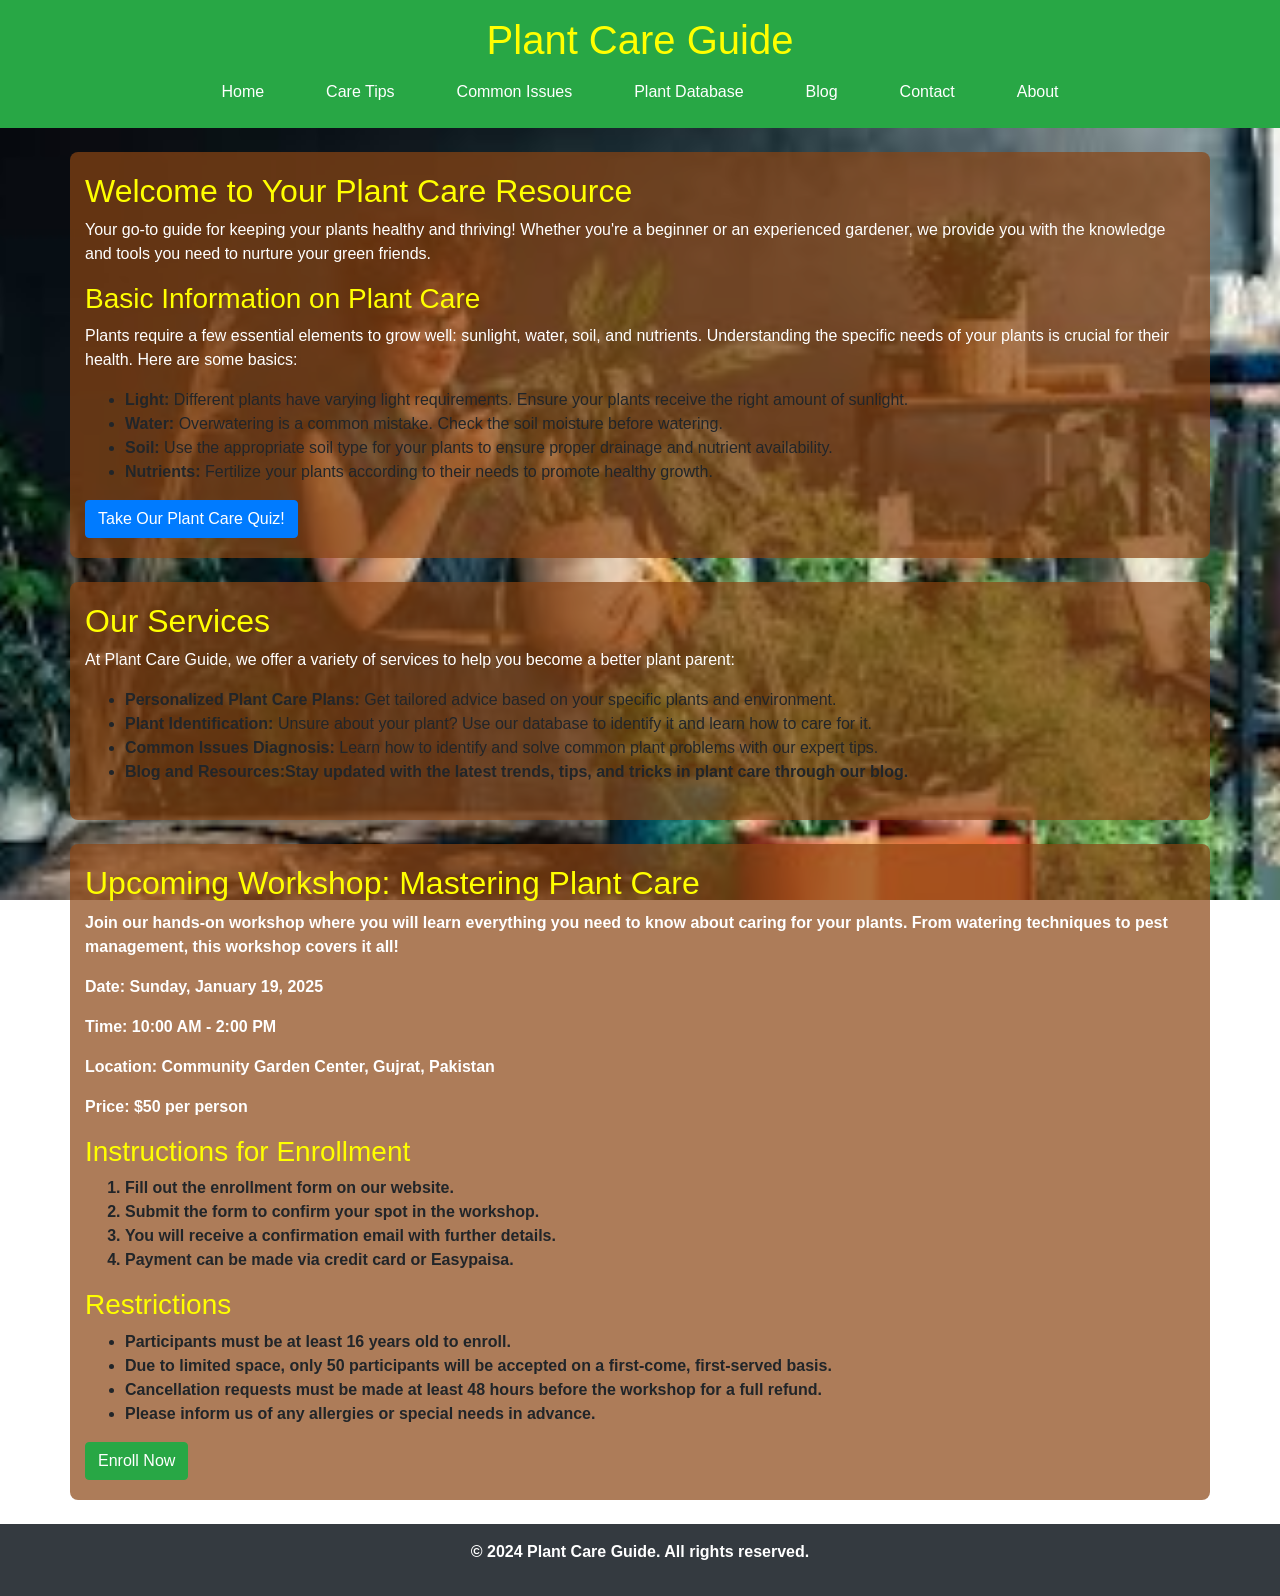
<file: index.html>
<!DOCTYPE html>
<html lang="en">
<head>
    <meta charset="UTF-8">
    <meta name="viewport" content="width=device-width, initial-scale=1.0">
    <title>Plant Care Guide - Home</title>
    <link rel="stylesheet" href="styles.css"> <!-- Link to your custom CSS -->
    <link rel="stylesheet" href="https://cdnjs.cloudflare.com/ajax/libs/font-awesome/5.15.4/css/all.min.css">
    <!-- Bootstrap CSS -->
    <link rel="stylesheet" href="https://stackpath.bootstrapcdn.com/bootstrap/4.5.2/css/bootstrap.min.css">
</head>
<body>

<header class="bg-success text-white text-center py-3">
    <h1>Plant Care Guide</h1>
    <nav>
        <ul class="nav justify-content-center">
            <li class="nav-item"><a class="nav-link text-white" href="index.html">Home</a></li>
            <li class="nav-item"><a class="nav-link text-white" href="care-tips.html">Care Tips</a></li>
            <li class="nav-item"><a class="nav-link text-white" href="common-issues.html">Common Issues</a></li>
            <li class="nav-item"><a class="nav-link text-white" href="plant-database.html">Plant Database</a></li>
            <li class="nav-item"><a class="nav-link text-white" href="blog.html">Blog</a></li>
            <li class="nav-item"><a class="nav-link text-white" href="contact.html">Contact</a></li>
            <li class="nav-item"><a class="nav-link text-white" href="about.html">About</a></li>
        </ul>
    </nav>
</header>

<section class="container my-4">
    <h2>Welcome to Your Plant Care Resource</h2>
    <p>Your go-to guide for keeping your plants healthy and thriving! Whether you're a beginner or an experienced gardener, we provide you with the knowledge and tools you need to nurture your green friends.</p>
    
    <h3>Basic Information on Plant Care</h3>
    <p>Plants require a few essential elements to grow well: sunlight, water, soil, and nutrients. Understanding the specific needs of your plants is crucial for their health. Here are some basics:</p>
    <ul>
        <li><strong>Light:</strong> Different plants have varying light requirements. Ensure your plants receive the right amount of sunlight.</li>
        <li><strong>Water:</strong> Overwatering is a common mistake. Check the soil moisture before watering.</li>
        <li><strong>Soil:</strong> Use the appropriate soil type for your plants to ensure proper drainage and nutrient availability.</li>
        <li><strong>Nutrients:</strong> Fertilize your plants according to their needs to promote healthy growth.</li>
    </ul>

    <button class="btn btn-primary" id="quizButton">Take Our Plant Care Quiz!</button>
</section>

<section class="container my-4">
    <h2>Our Services</h2>
    <p>At Plant Care Guide, we offer a variety of services to help you become a better plant parent:</p>
    <ul>
        <li><strong>Personalized Plant Care Plans:</strong> Get tailored advice based on your specific plants and environment.</li>
        <li><strong>Plant Identification:</strong> Unsure about your plant? Use our database to identify it and learn how to care for it.</li>
        <li><strong>Common Issues Diagnosis:</strong> Learn how to identify and solve common plant problems with our expert tips.</li>
        <li><strong>Blog and Resources:</ li>Stay updated with the latest trends, tips, and tricks in plant care through our blog.</li>
    </ul>
</section>

<section class="container my-4">
    <h2>Upcoming Workshop: Mastering Plant Care</h2>
    <p>Join our hands-on workshop where you will learn everything you need to know about caring for your plants. From watering techniques to pest management, this workshop covers it all!</p>
    <p><strong>Date:</strong> Sunday, January 19, 2025</p>
    <p><strong>Time:</strong> 10:00 AM - 2:00 PM</p>
    <p><strong>Location:</strong> Community Garden Center, Gujrat, Pakistan</p>
    <p><strong>Price:</strong> $50 per person</p>

    <h3>Instructions for Enrollment</h3>
    <ol>
        <li>Fill out the enrollment form on our website.</li>
        <li>Submit the form to confirm your spot in the workshop.</li>
        <li>You will receive a confirmation email with further details.</li>
        <li>Payment can be made via credit card or Easypaisa.</li>
    </ol>

    <h3>Restrictions</h3>
    <ul>
        <li>Participants must be at least 16 years old to enroll.</li>
        <li>Due to limited space, only 50 participants will be accepted on a first-come, first-served basis.</li>
        <li>Cancellation requests must be made at least 48 hours before the workshop for a full refund.</li>
        <li>Please inform us of any allergies or special needs in advance.</li>
    </ul>

    <button class="btn btn-success" id="enrollButton">Enroll Now</button>
</section>

<footer class="bg-dark text-white text-center py-3">
    <p>&copy; 2024 Plant Care Guide. All rights reserved.</p>
</footer>


<script>
    // JavaScript to handle button clicks
    document.getElementById('quizButton').addEventListener('click', function() {
        window.location.href = 'quiz.html'; // Redirect to the quiz page
    });

    document.getElementById('enrollButton').addEventListener('click', function() {
        window.location.href = 'enrollment.html'; // Redirect to the enrollment page
    });
</script>
</body>
</html>
</file>
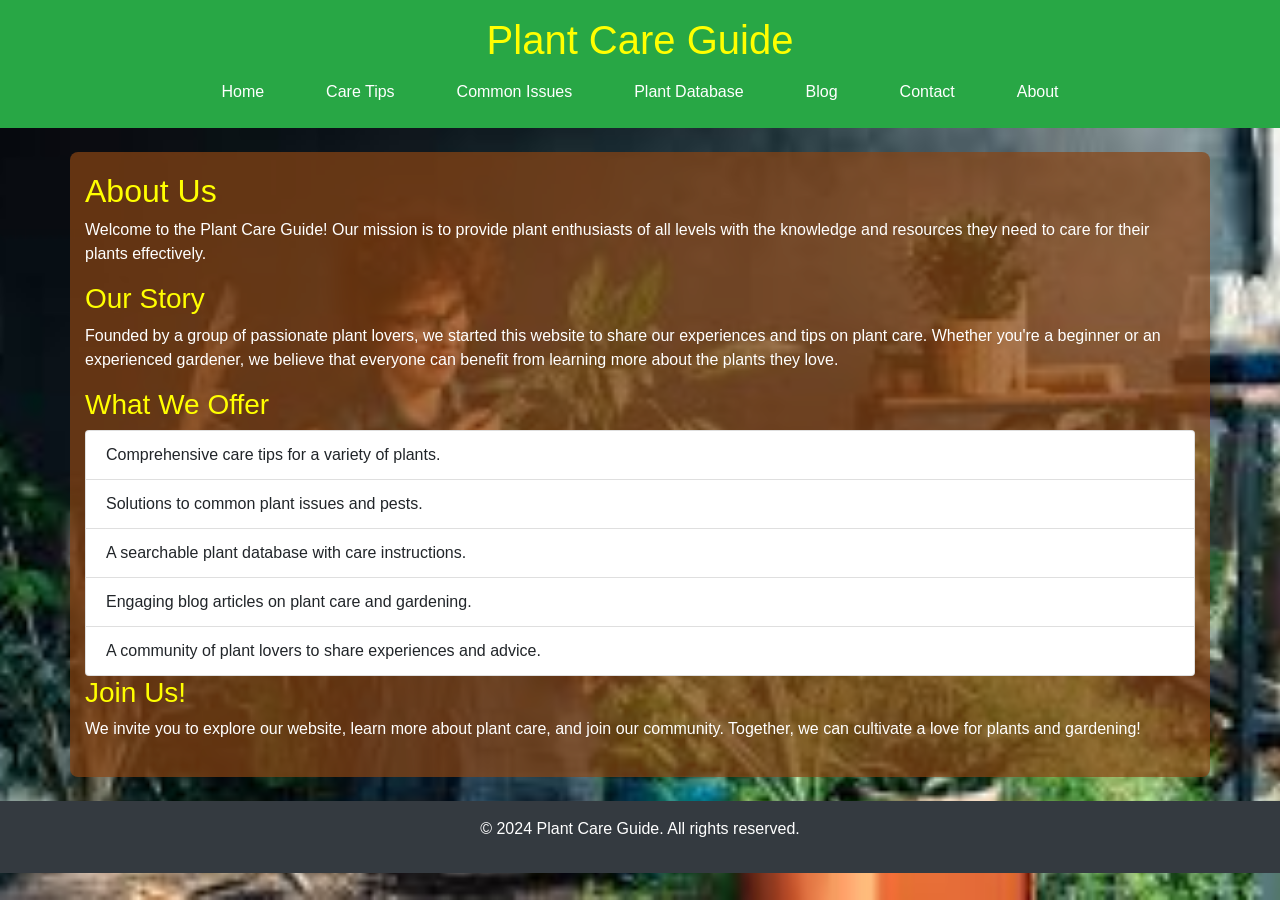
<file: about.html>
<!DOCTYPE html>
<html lang="en">
<head>
    <meta charset="UTF-8">
    <meta name="viewport" content="width=device-width, initial-scale=1.0">
    <title>Plant Care Guide - About</title>
    <link rel="stylesheet" href="styles.css">
    <!-- Bootstrap CSS -->
    <link rel="stylesheet" href="https://stackpath.bootstrapcdn.com/bootstrap/4.5.2/css/bootstrap.min.css">
</head>
<body>

<header class="bg-success text-white text-center py-3">
    <h1>Plant Care Guide</h1>
    <nav>
        <ul class="nav justify-content-center">
            <li class="nav-item"><a class="nav-link text-white" href="index.html">Home</a></li>
            <li class="nav-item"><a class="nav-link text-white" href="care-tips.html">Care Tips</a></li>
            <li class="nav-item"><a class="nav-link text-white" href="common-issues.html">Common Issues</a></li>
            <li class="nav-item"><a class="nav-link text-white" href="plant-database.html">Plant Database</a></li>
            <li class="nav-item"><a class="nav-link text-white" href="blog.html">Blog</a></li>
            <li class="nav-item"><a class="nav-link text-white" href="contact.html">Contact</a></li>
            <li class="nav-item"><a class="nav-link text-white" href="about.html">About</a></li>
        </ul>
    </nav>
</header>

<section class="container my-4">
    <h2>About Us</h2>
    <p>Welcome to the Plant Care Guide! Our mission is to provide plant enthusiasts of all levels with the knowledge and resources they need to care for their plants effectively.</p>
    
    <h3>Our Story</h3>
    <p>Founded by a group of passionate plant lovers, we started this website to share our experiences and tips on plant care. Whether you're a beginner or an experienced gardener, we believe that everyone can benefit from learning more about the plants they love.</p>

    <h3>What We Offer</h3>
    <ul class="list-group">
        <li class="list-group-item">Comprehensive care tips for a variety of plants.</li>
        <li class="list-group-item">Solutions to common plant issues and pests.</li>
        <li class="list-group-item">A searchable plant database with care instructions.</li>
        <li class="list-group-item">Engaging blog articles on plant care and gardening.</li>
        <li class="list-group-item">A community of plant lovers to share experiences and advice.</li>
    </ul>

    <h3>Join Us!</h3>
    <p>We invite you to explore our website, learn more about plant care, and join our community. Together, we can cultivate a love for plants and gardening!</p>
</section>

<footer class="bg-dark text-white text-center py-3">
    <p>&copy; 2024 Plant Care Guide. All rights reserved.</p>
</footer>

<!-- Bootstrap JS and dependencies -->
<script src="https://code.jquery.com/jquery-3.5.1.slim.min.js"></script>
<script src="https://cdn.jsdelivr.net/npm/@popperjs/core@2.9.2/dist/umd/popper.min.js"></script>
<script src="https://stackpath.bootstrapcdn.com/bootstrap/4.5.2/js/bootstrap.min.js"></script>

</body>
</html>
</file>
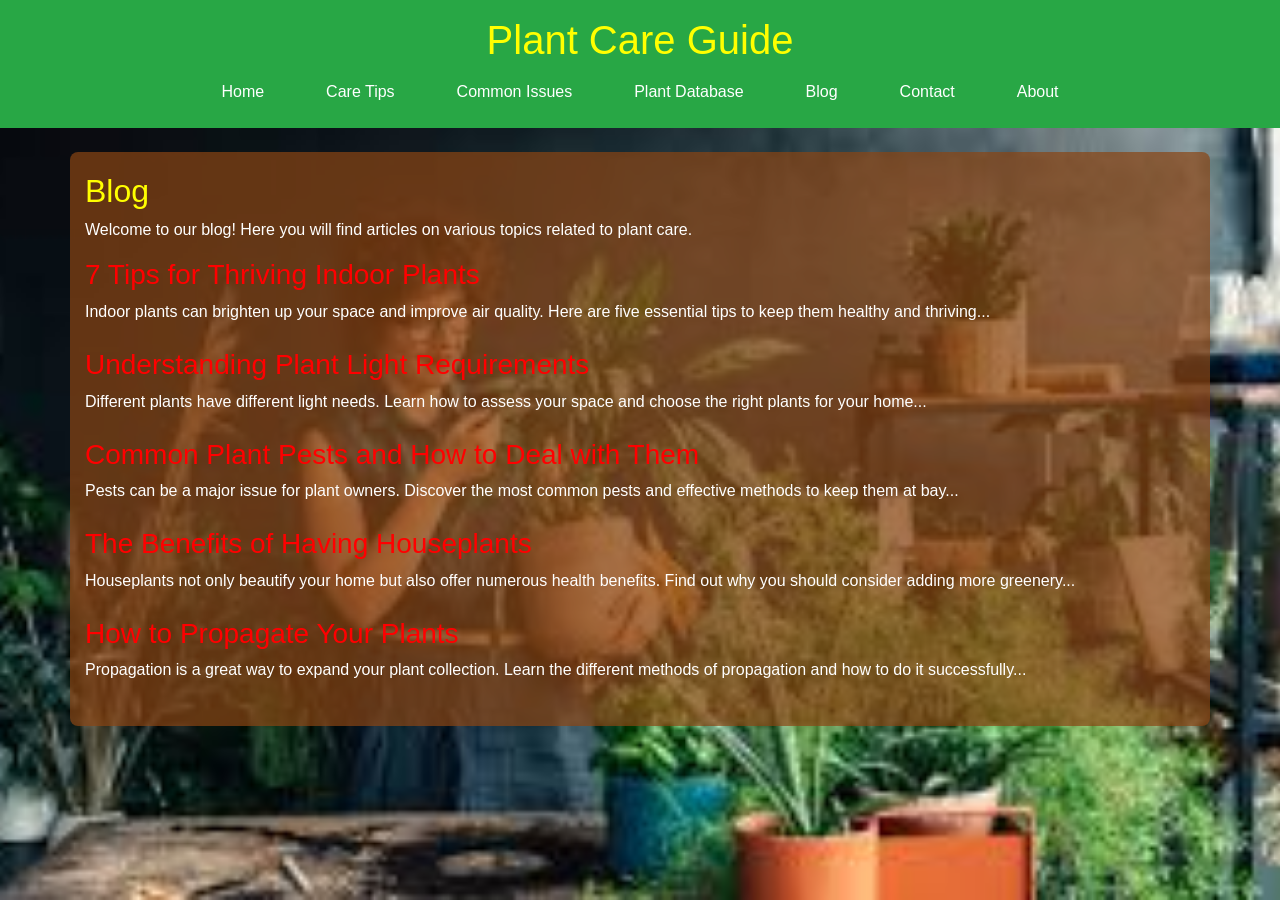
<file: blog.html>
<!DOCTYPE html>
<html lang="en">
<head>
    <meta charset="UTF-8">
    <meta name="viewport" content="width=device-width, initial-scale=1.0">
    <title>Plant Care Guide - Blog</title>
    <link rel="stylesheet" href="styles.css">
    <!-- Bootstrap CSS -->
    <link rel="stylesheet" href="https://stackpath.bootstrapcdn.com/bootstrap/4.5.2/css/bootstrap.min.css">
</head>
<body>

<header class="bg-success text-white text-center py-3">
    <h1>Plant Care Guide</h1>
    <nav>
        <ul class="nav justify-content-center">
            <li class="nav-item"><a class="nav-link text-white" href="index.html">Home</a></li>
            <li class="nav-item"><a class="nav-link text-white" href="care-tips.html">Care Tips</a></li>
            <li class="nav-item"><a class="nav-link text-white" href="common-issues.html">Common Issues</a></li>
            <li class="nav-item"><a class="nav-link text-white" href="plant-database.html">Plant Database</a></li>
            <li class="nav-item"><a class="nav-link text-white" href="blog.html">Blog</a></li>
            <li class="nav-item"><a class="nav-link text-white" href="contact.html">Contact</a></li>
            <li class="nav-item"><a class="nav-link text-white" href="about.html">About</a></li>
        </ul>
    </nav>
</header>

<section class="container my-4">
    <h2>Blog</h2>
    <p>Welcome to our blog! Here you will find articles on various topics related to plant care.</p>

    <article class="mb-4">
        <h3><a style="color:red;" href="https://naturespath.com/blogs/posts/7-indoor-gardening-tips-for-thriving-houseplants?srsltid=AfmBOooYKwBfJkHcS089qD4soDeTwEGMuYolddU-00J5KE2ki4FP3_1U">7 Tips for Thriving Indoor Plants</a></h3>
        <p>Indoor plants can brighten up your space and improve air quality. Here are five essential tips to keep them healthy and thriving...</p>
    </article>

    <article class="mb-4">
        <h3><a style="color:red;" href="https://blog.leonandgeorge.com/posts/plant-light-requirements">Understanding Plant Light Requirements</a></h3>
        <p>Different plants have different light needs. Learn how to assess your space and choose the right plants for your home...</p>
    </article>

    <article class="mb-4">
        <h3><a style="color:red;" href="https://www.cillawnandgarden.com/en/tips/10-most-common-plant-pests#:~:text=Whiteflies&text=Like%20other%20sap%2Dsucking%20pests,Insecticidal%20Soap%20or%20Horticultural%20Oil.">Common Plant Pests and How to Deal with Them</a></h3>
        <p>Pests can be a major issue for plant owners. Discover the most common pests and effective methods to keep them at bay...</p>
    </article>

    <article class="mb-4">
        <h3><a style="color:red;" href="https://www.ugaoo.com/blogs/gardening-basics/top-10-benefits-of-houseplants?srsltid=AfmBOop1_SOVAdi7WK6UDRedReLc-9pjr4KOGoKE5uavPLJ-Tlnvi7qH">The Benefits of Having Houseplants</a></h3>
        <p>Houseplants not only beautify your home but also offer numerous health benefits. Find out why you should consider adding more greenery...</p>
    </article>

    <article class="mb-4">
        <h3><a style="color:red;" href="https://www.patchplants.com/gb/en/care/how-do-i-propagate-my-plant/">How to Propagate Your Plants</a></h3>
        <p>Propagation is a great way to expand your plant collection. Learn the different methods of propagation and how to do it successfully...</p>
    </article>
</section>

<footer class="bg-dark text-white text-center
</file>
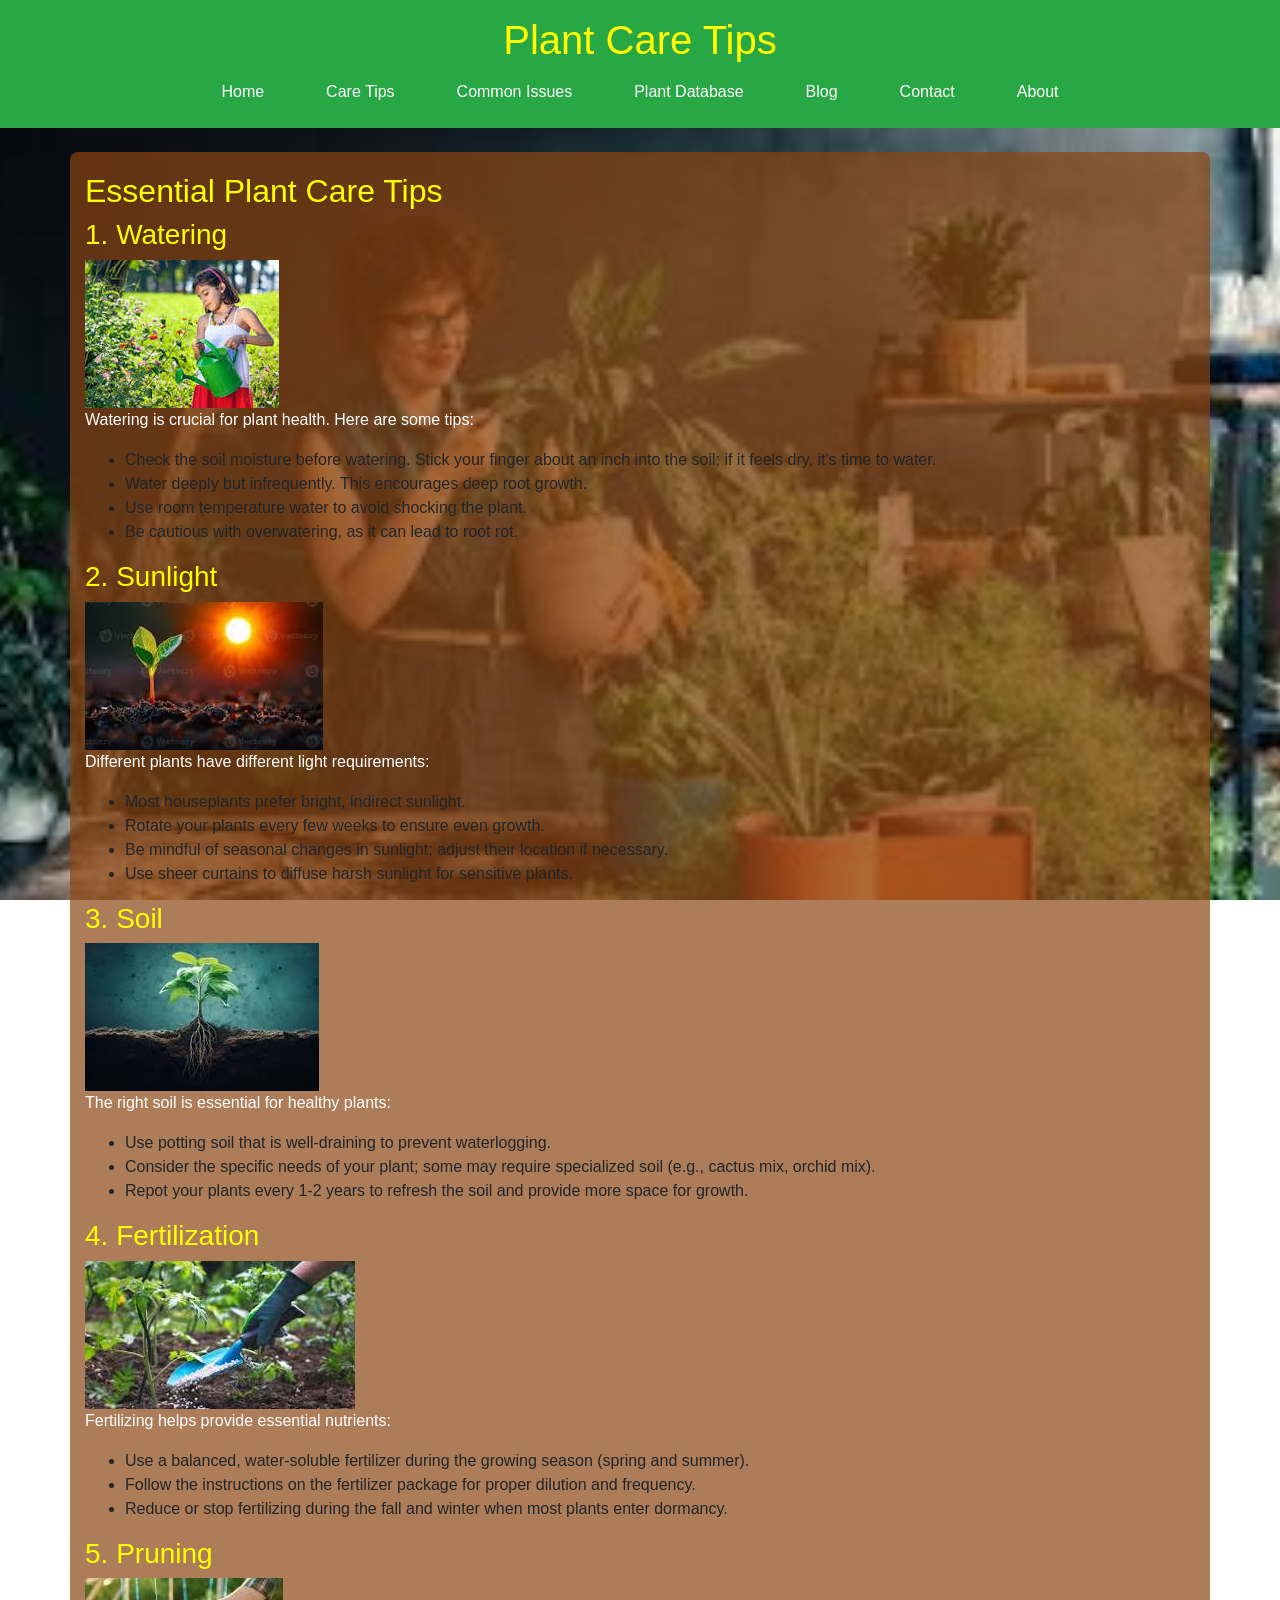
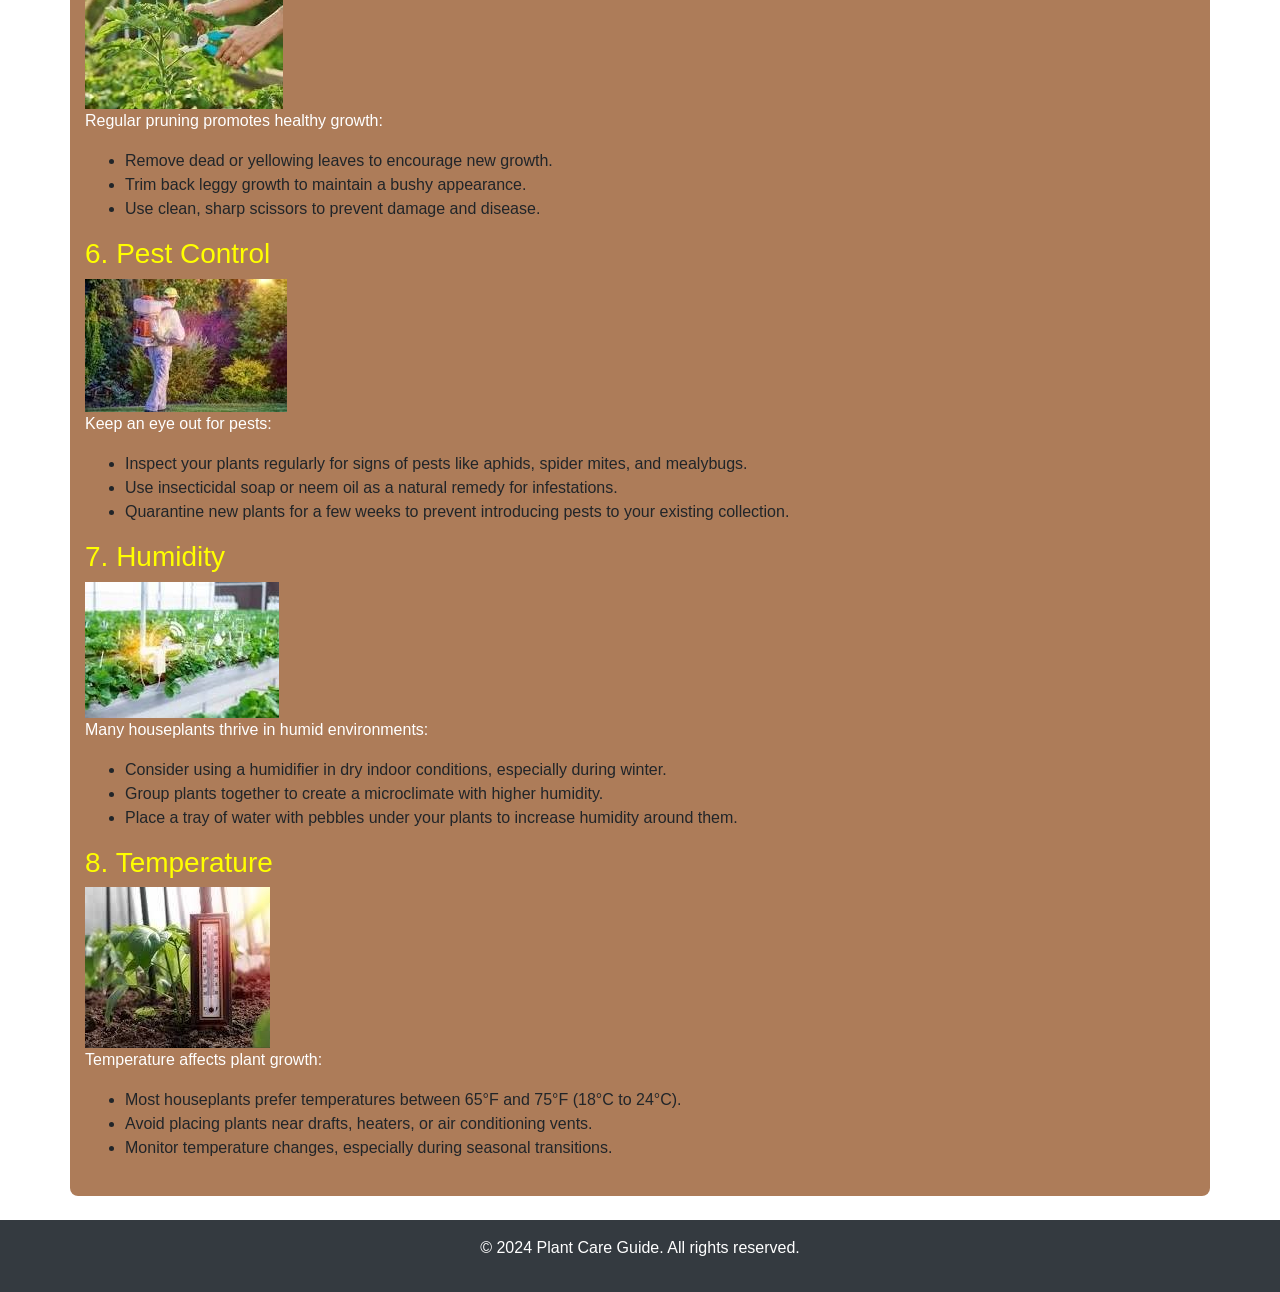
<file: care-tips.html>
<!DOCTYPE html>
<html lang="en">
<head>
    <meta charset="UTF-8">
    <meta name="viewport" content="width=device-width, initial-scale=1.0">
    <title>Plant Care Tips</title>
    <link rel="stylesheet" href="styles.css">
    <!-- Bootstrap CSS -->
    <link rel="stylesheet" href="https://stackpath.bootstrapcdn.com/bootstrap/4.5.2/css/bootstrap.min.css">
</head>
<body>

<header class="bg-success text-white text-center py-3">
    <h1>Plant Care Tips</h1>
    <nav>
        <ul class="nav justify-content-center">
            <li class="nav-item"><a class="nav-link text-white" href="index.html">Home</a></li>
            <li class="nav-item"><a class="nav-link text-white" href="care-tips.html">Care Tips</a></li>
            <li class="nav-item"><a class="nav-link text-white" href="common-issues.html">Common Issues</a></li>
            <li class="nav-item"><a class="nav-link text-white" href="plant-database.html">Plant Database</a></li>
            <li class="nav-item"><a class="nav-link text-white" href="blog.html">Blog</a></li>
            <li class="nav-item"><a class="nav-link text-white" href="contact.html">Contact</a></li>
            <li class="nav-item"><a class="nav-link text-white" href="about.html">About</a></li>
        </ul>
    </nav>
</header>

<section class="container my-4">
    <h2>Essential Plant Care Tips</h2>

    <h3>1. Watering</h3>
    <img src="watering.jpeg" alt="Watering Plants" class="img-fluid">
    <p>Watering is crucial for plant health. Here are some tips:</p>
    <ul>
        <li>Check the soil moisture before watering. Stick your finger about an inch into the soil; if it feels dry, it's time to water.</li>
        <li>Water deeply but infrequently. This encourages deep root growth.</li>
        <li>Use room temperature water to avoid shocking the plant.</li>
        <li>Be cautious with overwatering, as it can lead to root rot.</li>
    </ul>

    <h3>2. Sunlight</h3>
    <img src="sunlight.jpeg" alt="Sunlight for Plants" class="img-fluid">
    <p>Different plants have different light requirements:</p>
    <ul>
        <li>Most houseplants prefer bright, indirect sunlight.</li>
        <li>Rotate your plants every few weeks to ensure even growth.</li>
        <li>Be mindful of seasonal changes in sunlight; adjust their location if necessary.</li>
        <li>Use sheer curtains to diffuse harsh sunlight for sensitive plants.</li>
    </ul>

    <h3>3. Soil</h3>
    <img src="soil.jpeg" alt="Plant Soil" class="img-fluid">
    <p>The right soil is essential for healthy plants:</p>
    <ul>
        <li>Use potting soil that is well-draining to prevent waterlogging.</li>
        <li>Consider the specific needs of your plant; some may require specialized soil (e.g., cactus mix, orchid mix).</li>
        <li>Repot your plants every 1-2 years to refresh the soil and provide more space for growth.</li>
    </ul>

    <h3>4. Fertilization</h3>
    <img src="fertilization.jpeg" alt="Fertilizing Plants" class="img-fluid">
    <p>Fertilizing helps provide essential nutrients:</p>
    <ul>
        <li>Use a balanced, water-soluble fertilizer during the growing season (spring and summer).</li>
        <li>Follow the instructions on the fertilizer package for proper dilution and frequency.</li>
        <li>Reduce or stop fertilizing during the fall and winter when most plants enter dormancy.</li>
    </ul>

    <h3>5. Pruning</h3>
    <img src="pruning.jpeg" alt="Pruning Plants" class="img-fluid">
    <p>Regular pruning promotes healthy growth:</p>
    <ul>
        <li>Remove dead or yellowing leaves to encourage new growth.</li>
        <li>Trim back leggy growth to maintain a bushy appearance.</li>
                <li>Use clean, sharp scissors to prevent damage and disease.</li>
    </ul>

    <h3>6. Pest Control</h3>
    <img src="pest-control.jpeg" alt="Pest Control" class="img-fluid">
    <p>Keep an eye out for pests:</p>
    <ul>
        <li>Inspect your plants regularly for signs of pests like aphids, spider mites, and mealybugs.</li>
        <li>Use insecticidal soap or neem oil as a natural remedy for infestations.</li>
        <li>Quarantine new plants for a few weeks to prevent introducing pests to your existing collection.</li>
    </ul>

    <h3>7. Humidity</h3>
    <img src="humidity.jpeg" alt="Humidity for Plants" class="img-fluid">
    <p>Many houseplants thrive in humid environments:</p>
    <ul>
        <li>Consider using a humidifier in dry indoor conditions, especially during winter.</li>
        <li>Group plants together to create a microclimate with higher humidity.</li>
        <li>Place a tray of water with pebbles under your plants to increase humidity around them.</li>
    </ul>

    <h3>8. Temperature</h3>
    <img src="temperature.jpeg" alt="Temperature for Plants" class="img-fluid">
    <p>Temperature affects plant growth:</p>
    <ul>
        <li>Most houseplants prefer temperatures between 65°F and 75°F (18°C to 24°C).</li>
        <li>Avoid placing plants near drafts, heaters, or air conditioning vents.</li>
        <li>Monitor temperature changes, especially during seasonal transitions.</li>
    </ul>
</section>

<footer class="bg-dark text-white text-center py-3">
    <p>&copy; 2024 Plant Care Guide. All rights reserved.</p>
</footer>

<!-- Bootstrap JS and dependencies -->
<script src="https://code.jquery.com/jquery-3.5.1.slim.min.js"></script>
<script src="https://cdn.jsdelivr.net/npm/@popperjs/core@2.9.2/dist/umd/popper.min.js"></script>
<script src="https://stackpath.bootstrapcdn.com/bootstrap/4.5.2/js/bootstrap.min.js"></script>
</body>
</html>
</file>
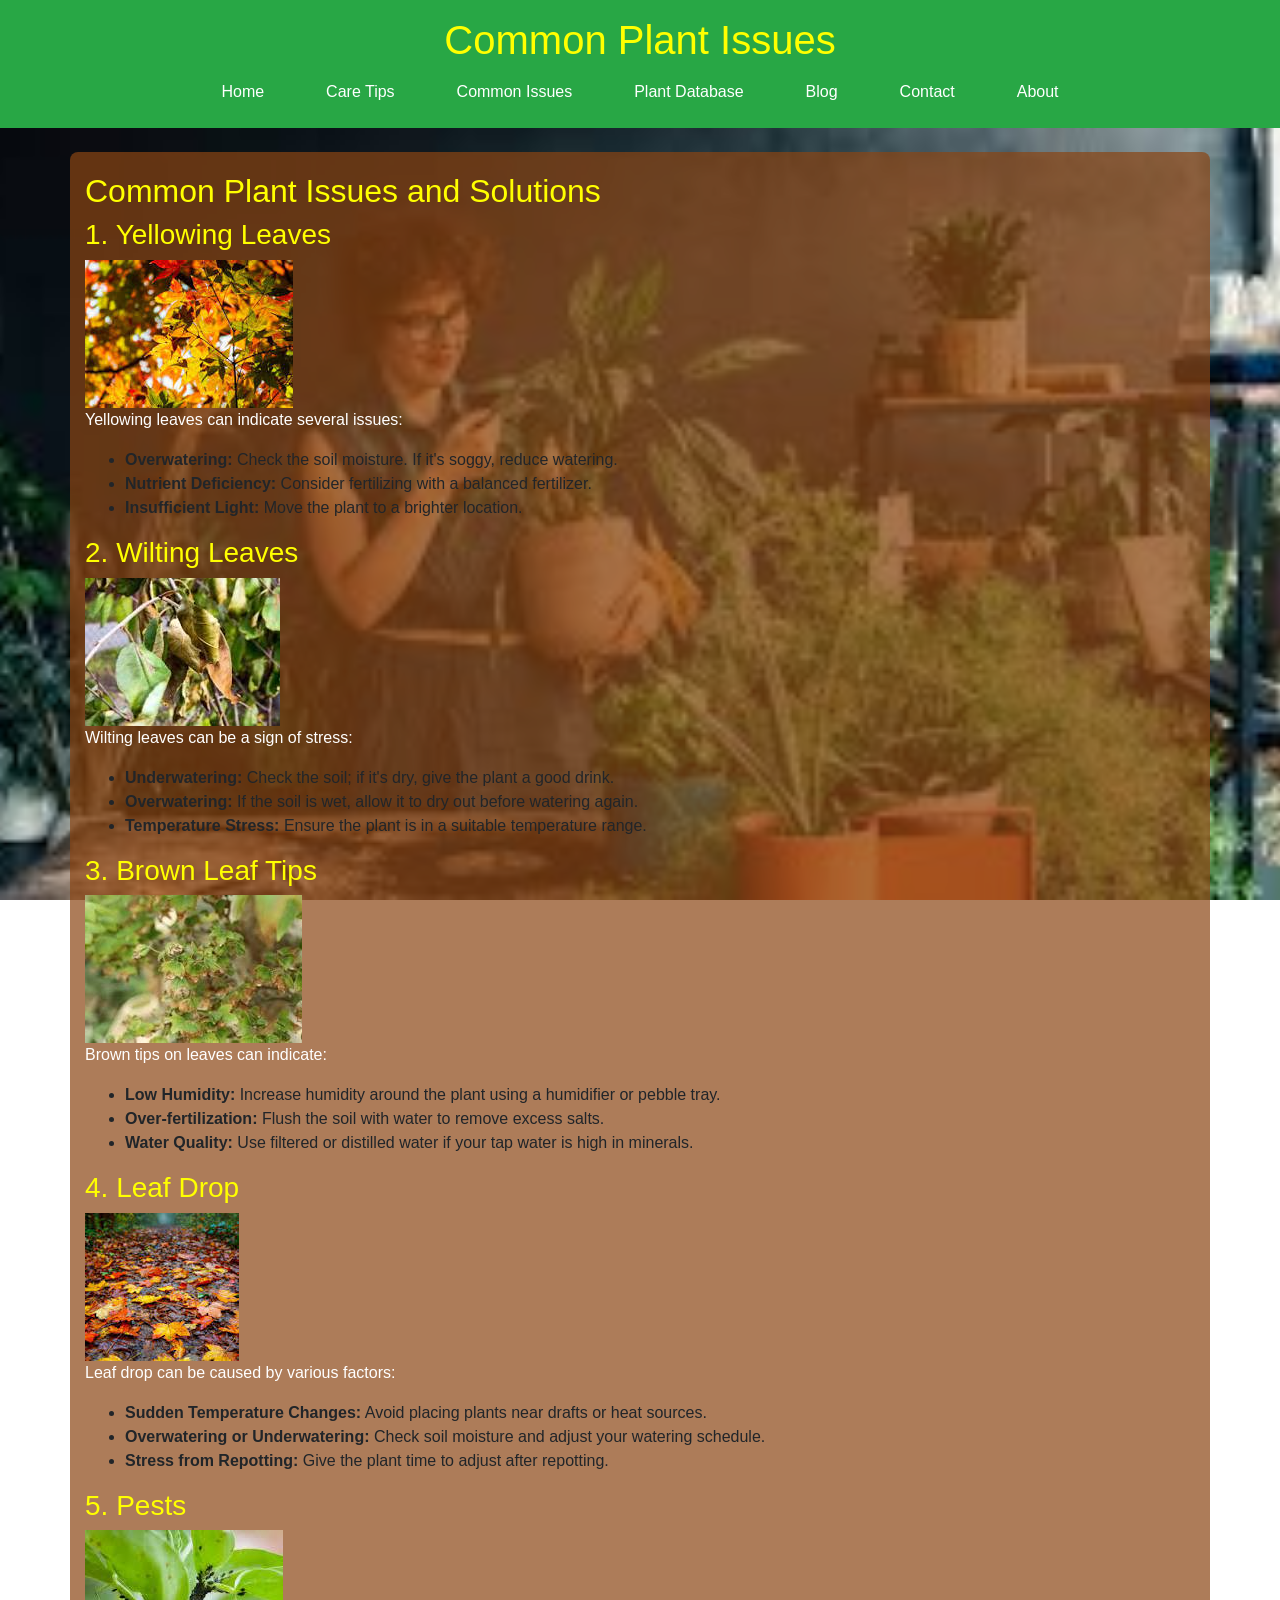
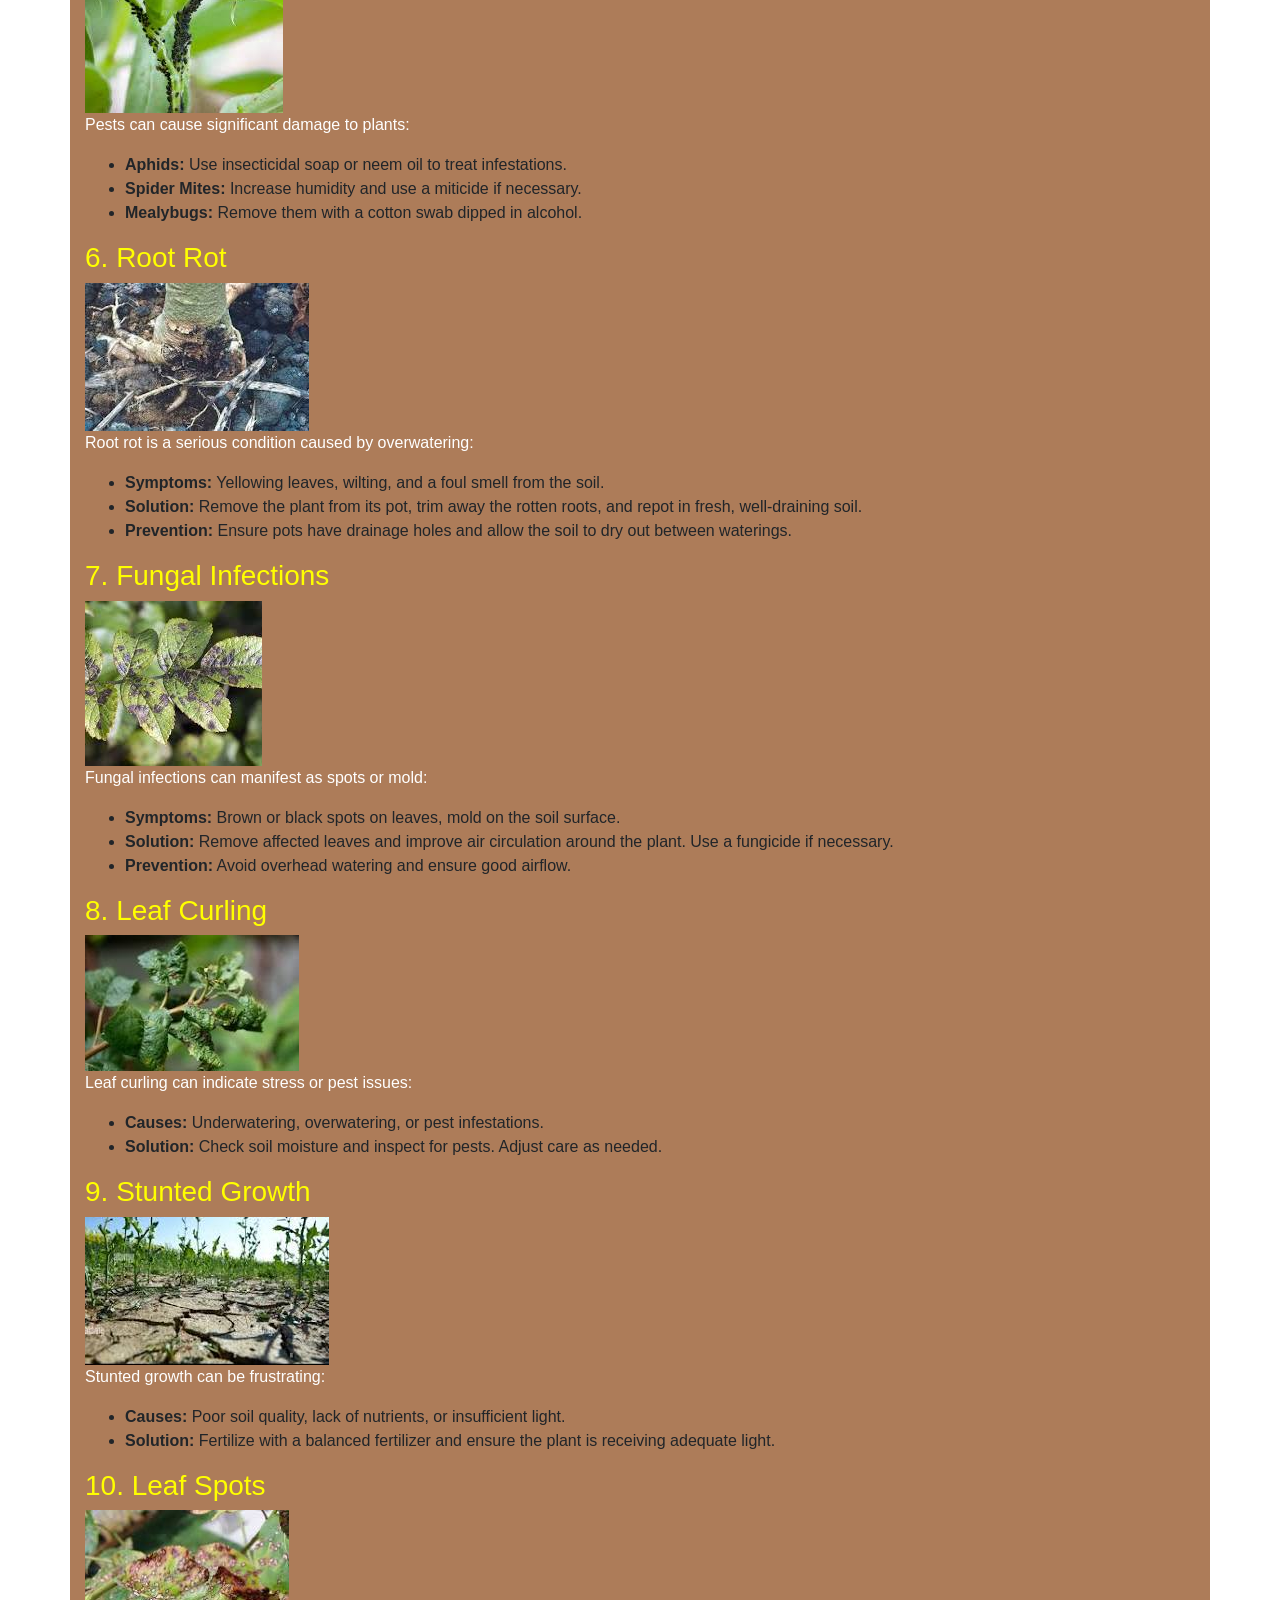
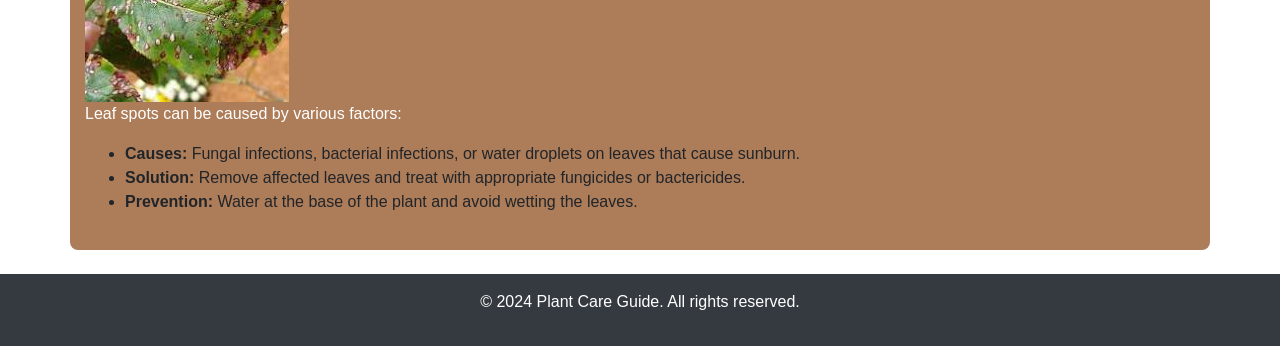
<file: common-issues.html>
<!DOCTYPE html>
<html lang="en">
<head>
    <meta charset="UTF-8">
    <meta name="viewport" content="width=device-width, initial-scale=1.0">
    <title>Common Plant Issues</title>
    <link rel="stylesheet" href="styles.css">
    <!-- Bootstrap CSS -->
    <link rel="stylesheet" href="https://stackpath.bootstrapcdn.com/bootstrap/4.5.2/css/bootstrap.min.css">
</head>
<body>

<header class="bg-success text-white text-center py-3">
    <h1>Common Plant Issues</h1>
    <nav>
        <ul class="nav justify-content-center">
            <li class="nav-item"><a class="nav-link text-white" href="index.html">Home</a></li>
            <li class="nav-item"><a class="nav-link text-white" href="care-tips.html">Care Tips</a></li>
            <li class="nav-item"><a class="nav-link text-white" href="common-issues.html">Common Issues</a></li>
            <li class="nav-item"><a class="nav-link text-white" href="plant-database.html">Plant Database</a></li>
            <li class="nav-item"><a class="nav-link text-white" href="blog.html">Blog</a></li>
            <li class="nav-item"><a class="nav-link text-white" href="contact.html">Contact</a></li>
            <li class="nav-item"><a class="nav-link text-white" href="about.html">About</a></li>
        </ul>
    </nav>
</header>

<section class="container my-4">
    <h2>Common Plant Issues and Solutions</h2>

    <h3>1. Yellowing Leaves</h3>
    <img src="yellowing-leaves.jpeg" alt="Yellowing Leaves" class="img-fluid">
    <p>Yellowing leaves can indicate several issues:</p>
    <ul>
        <li><strong>Overwatering:</strong> Check the soil moisture. If it's soggy, reduce watering.</li>
        <li><strong>Nutrient Deficiency:</strong> Consider fertilizing with a balanced fertilizer.</li>
        <li><strong>Insufficient Light:</strong> Move the plant to a brighter location.</li>
    </ul>

    <h3>2. Wilting Leaves</h3>
    <img src="wilting-leaves.jpeg" alt="Wilting Leaves" class="img-fluid">
    <p>Wilting leaves can be a sign of stress:</p>
    <ul>
        <li><strong>Underwatering:</strong> Check the soil; if it's dry, give the plant a good drink.</li>
        <li><strong>Overwatering:</strong> If the soil is wet, allow it to dry out before watering again.</li>
        <li><strong>Temperature Stress:</strong> Ensure the plant is in a suitable temperature range.</li>
    </ul>

    <h3>3. Brown Leaf Tips</h3>
    <img src="brown-leaf-tips.jpeg" alt="Brown Leaf Tips" class="img-fluid">
    <p>Brown tips on leaves can indicate:</p>
    <ul>
        <li><strong>Low Humidity:</strong> Increase humidity around the plant using a humidifier or pebble tray.</li>
        <li><strong>Over-fertilization:</strong> Flush the soil with water to remove excess salts.</li>
        <li><strong>Water Quality:</strong> Use filtered or distilled water if your tap water is high in minerals.</li>
    </ul>

    <h3>4. Leaf Drop</h3>
    <img src="leaf-drop.jpeg" alt="Leaf Drop" class="img-fluid">
    <p>Leaf drop can be caused by various factors:</p>
    <ul>
        <li><strong>Sudden Temperature Changes:</strong> Avoid placing plants near drafts or heat sources.</li>
        <li><strong>Overwatering or Underwatering:</strong> Check soil moisture and adjust your watering schedule.</li>
        <li><strong>Stress from Repotting:</strong> Give the plant time to adjust after repotting.</li>
    </ul>

    <h3>5. Pests</h3>
    <img src="pests.jpeg" alt="Pests on Plants" class="img-fluid">
    <p>Pests can cause significant damage to plants:</p>
    <ul>
                <li><strong>Aphids:</strong> Use insecticidal soap or neem oil to treat infestations.</li>
        <li><strong>Spider Mites:</strong> Increase humidity and use a miticide if necessary.</li>
        <li><strong>Mealybugs:</strong> Remove them with a cotton swab dipped in alcohol.</li>
    </ul>

    <h3>6. Root Rot</h3>
    <img src="root-rot.jpeg" alt="Root Rot" class="img-fluid">
    <p>Root rot is a serious condition caused by overwatering:</p>
    <ul>
        <li><strong>Symptoms:</strong> Yellowing leaves, wilting, and a foul smell from the soil.</li>
        <li><strong>Solution:</strong> Remove the plant from its pot, trim away the rotten roots, and repot in fresh, well-draining soil.</li>
        <li><strong>Prevention:</strong> Ensure pots have drainage holes and allow the soil to dry out between waterings.</li>
    </ul>

    <h3>7. Fungal Infections</h3>
    <img src="fungal-infection.jpeg" alt="Fungal Infection" class="img-fluid">
    <p>Fungal infections can manifest as spots or mold:</p>
    <ul>
        <li><strong>Symptoms:</strong> Brown or black spots on leaves, mold on the soil surface.</li>
        <li><strong>Solution:</strong> Remove affected leaves and improve air circulation around the plant. Use a fungicide if necessary.</li>
        <li><strong>Prevention:</strong> Avoid overhead watering and ensure good airflow.</li>
    </ul>

    <h3>8. Leaf Curling</h3>
    <img src="leaf-curling.jpeg" alt="Leaf Curling" class="img-fluid">
    <p>Leaf curling can indicate stress or pest issues:</p>
    <ul>
        <li><strong>Causes:</strong> Underwatering, overwatering, or pest infestations.</li>
        <li><strong>Solution:</strong> Check soil moisture and inspect for pests. Adjust care as needed.</li>
    </ul>

    <h3>9. Stunted Growth</h3>
    <img src="stunted-growth.jpeg" alt="Stunted Growth" class="img-fluid">
    <p>Stunted growth can be frustrating:</p>
    <ul>
        <li><strong>Causes:</strong> Poor soil quality, lack of nutrients, or insufficient light.</li>
        <li><strong>Solution:</strong> Fertilize with a balanced fertilizer and ensure the plant is receiving adequate light.</li>
    </ul>

    <h3>10. Leaf Spots</h3>
    <img src="leaf-spots.jpeg" alt="Leaf Spots" class="img-fluid">
    <p>Leaf spots can be caused by various factors:</p>
    <ul>
        <li><strong>Causes:</strong> Fungal infections, bacterial infections, or water droplets on leaves that cause sunburn.</li>
        <li><strong>Solution:</strong> Remove affected leaves and treat with appropriate fungicides or bactericides.</li>
        <li><strong>Prevention:</strong> Water at the base of the plant and avoid wetting the leaves.</li>
    </ul>
</section>

<footer class="bg-dark text-white text-center py-3">
    <p>&copy; 2024 Plant Care Guide. All rights reserved.</p>
</footer>

<!-- Bootstrap JS and dependencies -->
<script src="https://code.jquery.com/jquery-3.5.1.slim.min.js"></script>
<script src="https://cdn.jsdelivr.net/npm/@popperjs/core@2.9.2/dist/umd/popper.min.js"></script>
<script src="https://stackpath.bootstrapcdn.com/bootstrap/4.5.2/js/bootstrap.min.js"></script>
</body>
</html>
</file>
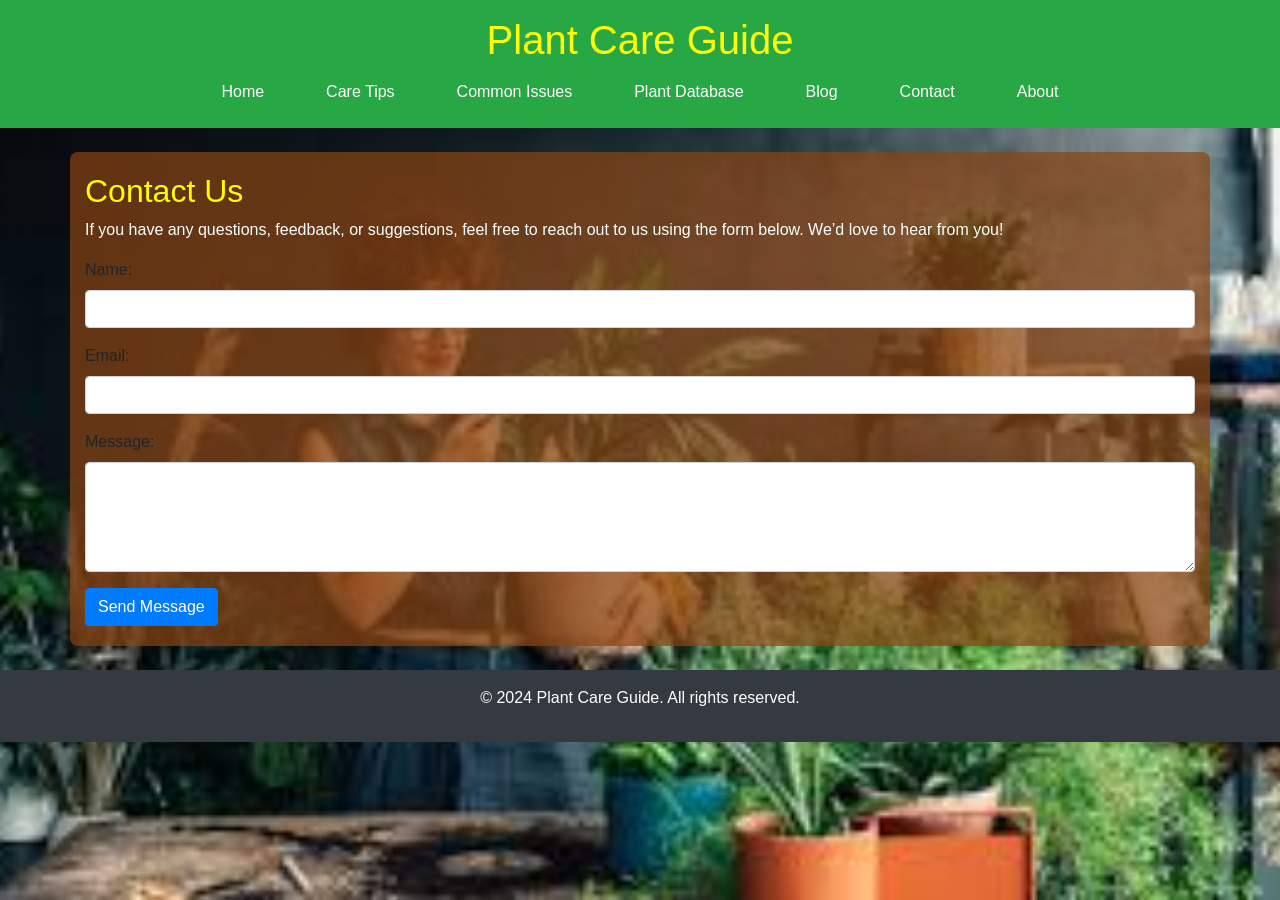
<file: contact.html>
<!DOCTYPE html>
<html lang="en">
<head>
    <meta charset="UTF-8">
    <meta name="viewport" content="width=device-width, initial-scale=1.0">
    <title>Plant Care Guide - Contact</title>
    <link rel="stylesheet" href="styles.css">
    <!-- Bootstrap CSS -->
    <link rel="stylesheet" href="https://stackpath.bootstrapcdn.com/bootstrap/4.5.2/css/bootstrap.min.css">
</head>
<body>

<header class="bg-success text-white text-center py-3">
    <h1>Plant Care Guide</h1>
    <nav>
        <ul class="nav justify-content-center">
            <li class="nav-item"><a class="nav-link text-white" href="index.html">Home</a></li>
            <li class="nav-item"><a class="nav-link text-white" href="care-tips.html">Care Tips</a></li>
            <li class="nav-item"><a class="nav-link text-white" href="common-issues.html">Common Issues</a></li>
            <li class="nav-item"><a class="nav-link text-white" href="plant-database.html">Plant Database</a></li>
            <li class="nav-item"><a class="nav-link text-white" href="blog.html">Blog</a></li>
            <li class="nav-item"><a class="nav-link text-white" href="contact.html">Contact</a></li>
            <li class="nav-item"><a class="nav-link text-white" href="about.html">About</a></li>
        </ul>
    </nav>
</header>

<section class="container my-4">
    <h2>Contact Us</h2>
    <p>If you have any questions, feedback, or suggestions, feel free to reach out to us using the form below. We’d love to hear from you!</p>

    <form action="#" method="post">
        <div class="form-group">
            <label for="name">Name:</label>
            <input type="text" class="form-control" id="name" name="name" required>
        </div>

        <div class="form-group">
            <label for="email">Email:</label>
            <input type="email" class="form-control" id="email" name="email" required>
        </div>

        <div class="form-group">
            <label for="message">Message:</label>
            <textarea class="form-control" id="message" name="message" rows="4" required></textarea>
        </div>

        <button type="submit" class="btn btn-primary">Send Message</button>
    </form>
</section>

<footer class="bg-dark text-white text-center py-3">
    <p>&copy; 2024 Plant Care Guide. All rights reserved.</p>
</footer>

<!-- Bootstrap JS and dependencies -->
<script src="https://code.jquery.com/jquery-3.5.1.slim.min.js"></script>
<script src="https://cdn.jsdelivr.net/npm/@popperjs/core@2.9.2/dist/umd/popper.min.js"></script>
<script src="https://stackpath.bootstrapcdn.com/bootstrap/4.5.2/js/bootstrap.min.js"></script>

</body>
</html>
</file>
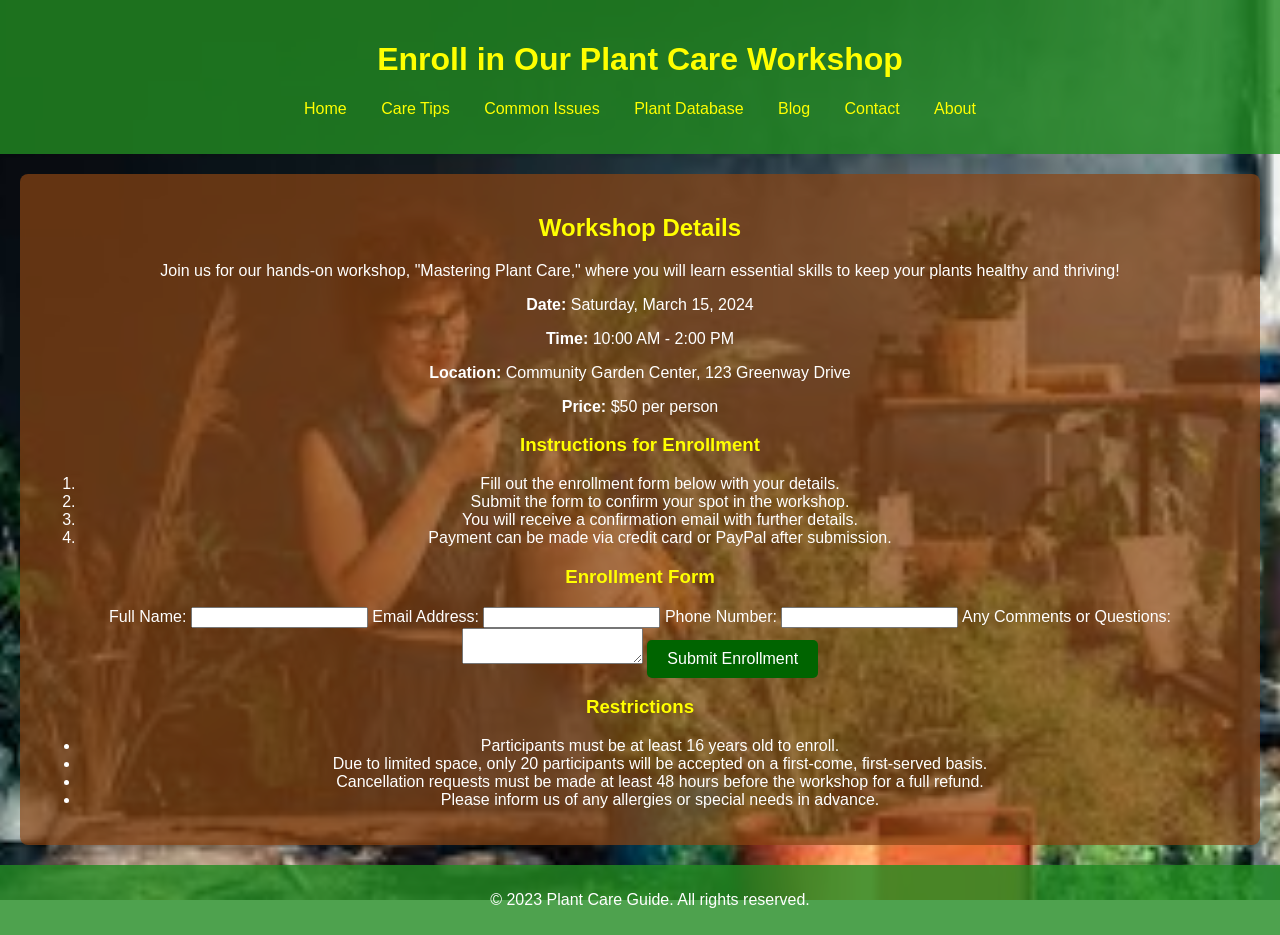
<file: enroll.html>
<!DOCTYPE html>
<html lang="en">
<head>
    <meta charset="UTF-8">
    <meta name="viewport" content="width=device-width, initial-scale=1.0">
    <title>Enroll Now - Plant Care Workshop</title>
    <link rel="stylesheet" href="styles.css">
    <link rel="stylesheet" href="https://cdnjs.cloudflare.com/ajax/libs/font-awesome/5.15.4/css/all.min.css">
</head>
<body>

<header>
    <h1>Enroll in Our Plant Care Workshop</h1>
    <nav>
        <ul>
            <li><a href="index.html">Home</a></li>
            <li><a href="care-tips.html">Care Tips</a></li>
            <li><a href="common-issues.html">Common Issues</a></li>
            <li><a href="plant-database.html">Plant Database</a></li>
            <li><a href="blog.html">Blog</a></li>
            <li><a href="contact.html">Contact</a></li>
            <li><a href="about.html">About</a></li>
        </ul>
    </nav>
</header>

<section>
    <h2>Workshop Details</h2>
    <p>Join us for our hands-on workshop, "Mastering Plant Care," where you will learn essential skills to keep your plants healthy and thriving!</p>
    <p><strong>Date:</strong> Saturday, March 15, 2024</p>
    <p><strong>Time:</strong> 10:00 AM - 2:00 PM</p>
    <p><strong>Location:</strong> Community Garden Center, 123 Greenway Drive</p>
    <p><strong>Price:</strong> $50 per person</p>

    <h3>Instructions for Enrollment</h3>
    <ol>
        <li>Fill out the enrollment form below with your details.</li>
        <li>Submit the form to confirm your spot in the workshop.</li>
        <li>You will receive a confirmation email with further details.</li>
        <li>Payment can be made via credit card or PayPal after submission.</li>
    </ol>

    <h3>Enrollment Form</h3>
    <form id="enrollmentForm">
        <label for="name">Full Name:</label>
        <input type="text" id="name" name="name" required>

        <label for="email">Email Address:</label>
        <input type="email" id="email" name="email" required>

        <label for="phone">Phone Number:</label>
        <input type="tel" id="phone" name="phone" required>

        <label for="comments">Any Comments or Questions:</label>
        <textarea id="comments" name="comments"></textarea>

        <button type="submit" class="button">Submit Enrollment</button>
    </form>

    <h3>Restrictions</h3>
    <ul>
        <li>Participants must be at least 16 years old to enroll.</li>
        <li>Due to limited space, only 20 participants will be accepted on a first-come, first-served basis.</li>
        <li>Cancellation requests must be made at least 48 hours before the workshop for a full refund.</li>
        <li>Please inform us of any allergies or special needs in advance.</li>
    </ul>
</section>

<footer>
    <p>&copy; 2023 Plant Care Guide. All rights reserved.</p>
</footer>

<script src="script.js"></script>
</body>
</html>
</file>
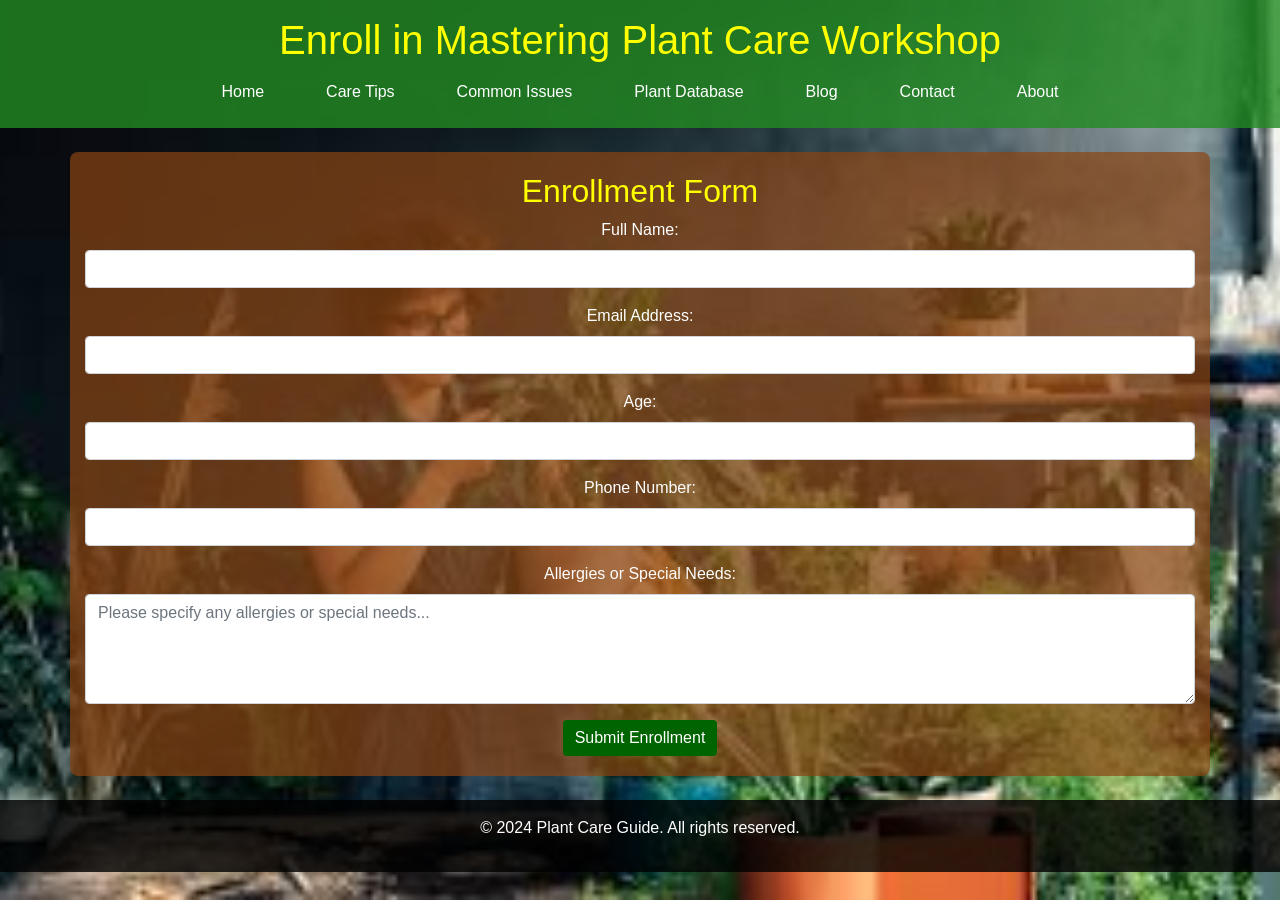
<file: enrollment.html>
<!DOCTYPE html>
<html lang="en">
<head>
    <meta charset="UTF-8">
    <meta name="viewport" content="width=device-width, initial-scale=1.0">
    <title>Enrollment Form - Mastering Plant Care Workshop</title>
    <link rel="stylesheet" href="https://stackpath.bootstrapcdn.com/bootstrap/4.5.2/css/bootstrap.min.css">
    <link rel="stylesheet" href="styles.css">
</head>
<body>

<header class="bg-success text-white text-center py-3">
    <h1>Enroll in Mastering Plant Care Workshop</h1>
    <nav>
        <ul class="nav justify-content-center">
            <li class="nav-item"><a class="nav-link text-white" href="index.html">Home</a></li>
            <li class="nav-item"><a class="nav-link text-white" href="care-tips.html">Care Tips</a></li>
            <li class="nav-item"><a class="nav-link text-white" href="common-issues.html">Common Issues</a></li>
            <li class="nav-item"><a class="nav-link text-white" href="plant-database.html">Plant Database</a></li>
            <li class="nav-item"><a class="nav-link text-white" href="blog.html">Blog</a></li>
            <li class="nav-item"><a class="nav-link text-white" href="contact.html">Contact</a></li>
            <li class="nav-item"><a class="nav-link text-white" href="about.html">About</a></li>
        </ul>
    </nav>
</header>

<section class="container my-4">
    <h2>Enrollment Form</h2>
    <form id="enrollmentForm" action="submit_enrollment.php" method="POST">
        <div class="form-group">
            <label for="fullName">Full Name:</label>
            <input type="text" id="fullName" name="fullName" class="form-control" required>
        </div>

        <div class="form-group">
            <label for="email">Email Address:</label>
            <input type="email" id="email" name="email" class="form-control" required>
        </div>

        <div class="form-group">
            <label for="age">Age:</label>
            <input type="number" id="age" name="age" class="form-control" min="16" required>
        </div>

        <div class="form-group">
            <label for="phone">Phone Number:</label>
            <input type="tel" id="phone" name="phone" class="form-control" required>
        </div>

        <div class="form-group">
            <label for="allergies">Allergies or Special Needs:</label>
            <textarea id="allergies" name="allergies" class="form-control" rows="4" placeholder="Please specify any allergies or special needs..."></textarea>
        </div>

        <button type="submit" class="btn btn-primary">Submit Enrollment</button>
    </form>
</section>

<footer class="bg-dark text-white text-center py-3">
    <p>&copy; 2024 Plant Care Guide. All rights reserved.</p>
</footer>

<!-- Bootstrap JS and dependencies -->
<script src="https://code.jquery.com/jquery-3.5.1.slim.min.js"></script>
<script src="https://cdn.jsdelivr.net/npm/@popperjs/core@2.9.2/dist/umd/popper.min.js"></script>
<script src="https://stackpath.bootstrapcdn.com/bootstrap/4.5.2/js/bootstrap.min.js"></script>
<script src="script.js"></script>
</body>
</html>
</file>
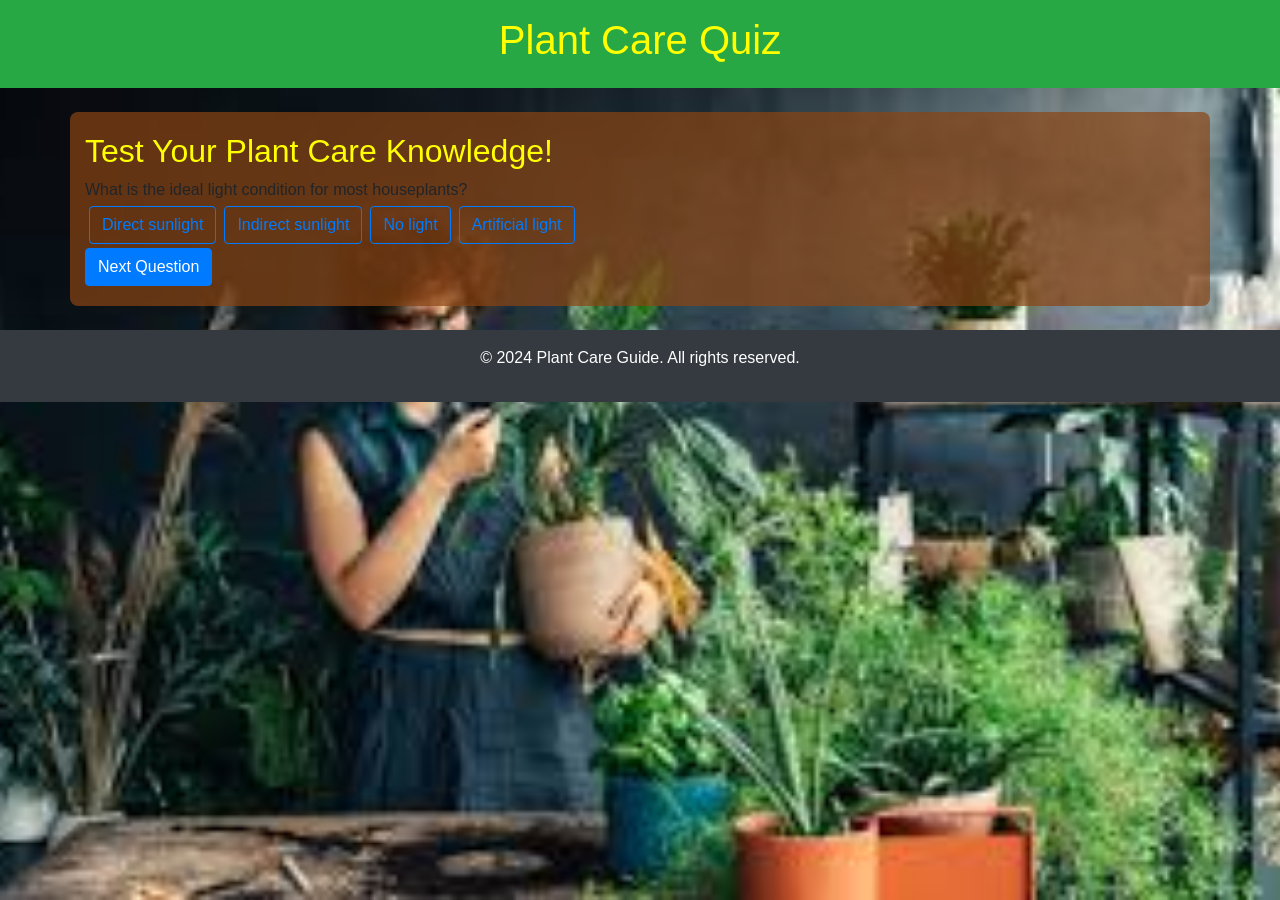
<file: quiz.html>
<!DOCTYPE html>
<html lang="en">
<head>
    <meta charset="UTF-8">
    <meta name="viewport" content="width=device-width, initial-scale=1.0">
    <title>Plant Care Quiz</title>
    <link rel="stylesheet" href="styles.css"> <!-- Link to your custom CSS -->
    <link rel="stylesheet" href="https://stackpath.bootstrapcdn.com/bootstrap/4.5.2/css/bootstrap.min.css">
</head>
<body>

<header class="bg-success text-white text-center py-3">
    <h1>Plant Care Quiz</h1>
</header>

<section class="container my-4">
    <h2>Test Your Plant Care Knowledge!</h2>
    <div id="quizContainer">
        <div id="question"></div>
        <div id="options"></div>
        <button class="btn btn-primary" id="nextButton">Next Question</button>
    </div>
    <div id="result" class="mt-4" style="display: none;">
        <h3>Your Score: <span id="score"></span></h3>
        <button class="btn btn-success" id="restartButton">Restart Quiz</button>
    </div>
</section>

<footer class="bg-dark text-white text-center py-3">
    <p>&copy; 2024 Plant Care Guide. All rights reserved.</p>
</footer>

<script>
    const quizData = [
        {
            question: "What is the ideal light condition for most houseplants?",
            options: ["Direct sunlight", "Indirect sunlight", "No light", "Artificial light"],
            answer: "Indirect sunlight"
        },
        {
            question: "How often should you water a typical houseplant?",
            options: ["Every day", "Once a week", "Once a month", "Only when the soil is dry"],
            answer: "Only when the soil is dry"
        },
        {
            question: "What type of soil is best for most indoor plants?",
            options: ["Sandy soil", "Clay soil", "Potting mix", "Garden soil"],
            answer: "Potting mix"
        },
        {
            question: "Which of the following is a common sign of overwatering?",
            options: ["Yellowing leaves", "Brown tips", "Stunted growth", "All of the above"],
            answer: "Yellowing leaves"
        },
        {
            question: "What is the best way to fertilize houseplants?",
            options: ["Every day", "Once a month", "Only in spring", "Whenever you remember"],
            answer: "Once a month"
        }
    ];

    let currentQuestionIndex = 0;
    let score = 0;

    function loadQuestion() {
        const currentQuestion = quizData[currentQuestionIndex];
        document.getElementById('question').innerText = currentQuestion.question;
        const optionsContainer = document.getElementById('options');
        optionsContainer.innerHTML = '';
        currentQuestion.options.forEach(option => {
            const button = document.createElement('button');
            button.innerText = option;
            button.className = 'btn btn-outline-primary m-1';
            button.onclick = () => selectOption(option);
            optionsContainer.appendChild(button);
        });
    }

    function selectOption(selectedOption) {
        const currentQuestion = quizData[currentQuestionIndex];
        if (selectedOption === currentQuestion.answer) {
            score++;
        }
        currentQuestionIndex++;
        if (currentQuestionIndex < quizData.length) {
            loadQuestion();
        } else {
            showResult();
        }
    }

    function showResult() {
        document.getElementById('quizContainer').style.display = 'none';
        document.getElementById('result').style.display = 'block';
        document.getElementById('score').innerText = `${score} out of ${quizData.length}`;
    }

    document.getElementById('nextButton').addEventListener('click', loadQuestion);
    document.getElementById('restartButton').addEventListener('click', () => {
        currentQuestionIndex = 0;
        score = 0;
        document.getElementById('quizContainer').style.display = 'block';
        document.getElementById('result').style.display = 'none';
        loadQuestion();
    });

    // Load the first question
    loadQuestion();
</script>

<!-- Bootstrap JS and dependencies -->
<script src="https://code.jquery.com/jquery-3.5.1.slim.min.js"></script>
<script src="https://cdn.jsdelivr.net/npm/@popperjs/core@2.9 ```html
.2/dist/umd/popper.min.js"></script>
<script src="https://stackpath.bootstrapcdn.com/bootstrap/4.5.2/js/bootstrap.min.js"></script>
</body>
</html>
</file>
<file: styles.css>
/* General Styles */
body {
    font-family: Arial, sans-serif;
    margin: 0;
    padding: 0;
    color: white; /* Default text color */
    background: url('background1.jpeg') no-repeat center center fixed; /* First background image */
    background-size: cover; /* Cover the entire background */
    text-align: center;
}
p {
    color: white; /* Set paragraph text color to white */
}
/* Header Styles */
header {
    background-color: rgba(34, 139, 34, 0.8); /* Dark green with transparency */
    padding: 20px;
    text-align: center;
}

header h1 {
    color: yellow; /* Yellow text for the header */
}
p {
    color: white; /* Set paragraph text color to white */
}
/* Navigation Styles */
nav ul {
    list-style-type: none;
    padding: 0;
}
p {
    color: white; /* Set paragraph text color to white */
}

nav ul li {
    display: inline;
    margin: 0 15px;
}

nav ul li a {
    color: yellow; /* Yellow links */
    text-decoration: none;
    position: relative; /* For the box effect */
}

nav ul li a:hover {
    text-decoration: underline; /* Underline on hover */
}

/* Section Styles */
section {
    background-color: rgba(139, 69, 19, 0.7); /* Brown with transparency */
    margin: 20px;
    padding: 20px;
    border-radius: 8px;
}

section h2, section h3 {
    color: yellow; /* Yellow for section headings */
    position: relative; /* For the underline effect */
}
p {
    color: white; /* Set paragraph text color to white */
}

section h2:hover, section h3:hover {
    text-decoration: underline; /* Underline on hover */
}

/* Button Styles */
.button {
    background-color: darkgreen; /* Dark green button */
    color: white; /* White text on button */
    border: none;
    padding: 10px 20px;
    border-radius: 5px;
    cursor: pointer;
    font-size: 16px;
}

.button:hover {
    background-color: #228B22; /* Lighter green on hover */
}

/* Footer Styles */
footer {
    background-color: rgba(34, 139, 34, 0.8); /* Dark green footer */
    text-align: center;
    padding: 10px;
    position: relative;
    bottom: 0;
    width: 100%;
    color: yellow; /* Yellow text for footer */
}

/* Responsive Styles */
@media (max-width: 600px) {
    nav ul li {
        display: block; /* Stack navigation items on small screens */
        margin: 10px 0;
    }
}

/* Bootstrap Overrides */
.text-white {
    color: white !important; /* Ensure text is white */
}

/* Additional Bootstrap Utility Classes */
.bg-success {
    background-color: rgba(34, 139, 34, 0.8) !important; /* Override Bootstrap's success color */
}

.bg-dark {
    background-color: rgba(0, 0, 0, 0.8) !important; /* Dark background for footer */
}

.btn-primary {
    background-color: darkgreen; /* Override Bootstrap primary button color */
    border: none; /* Remove border */
}

.btn-primary:hover {
    background-color: #228B22; /* Lighter green on hover */
}
</file>
